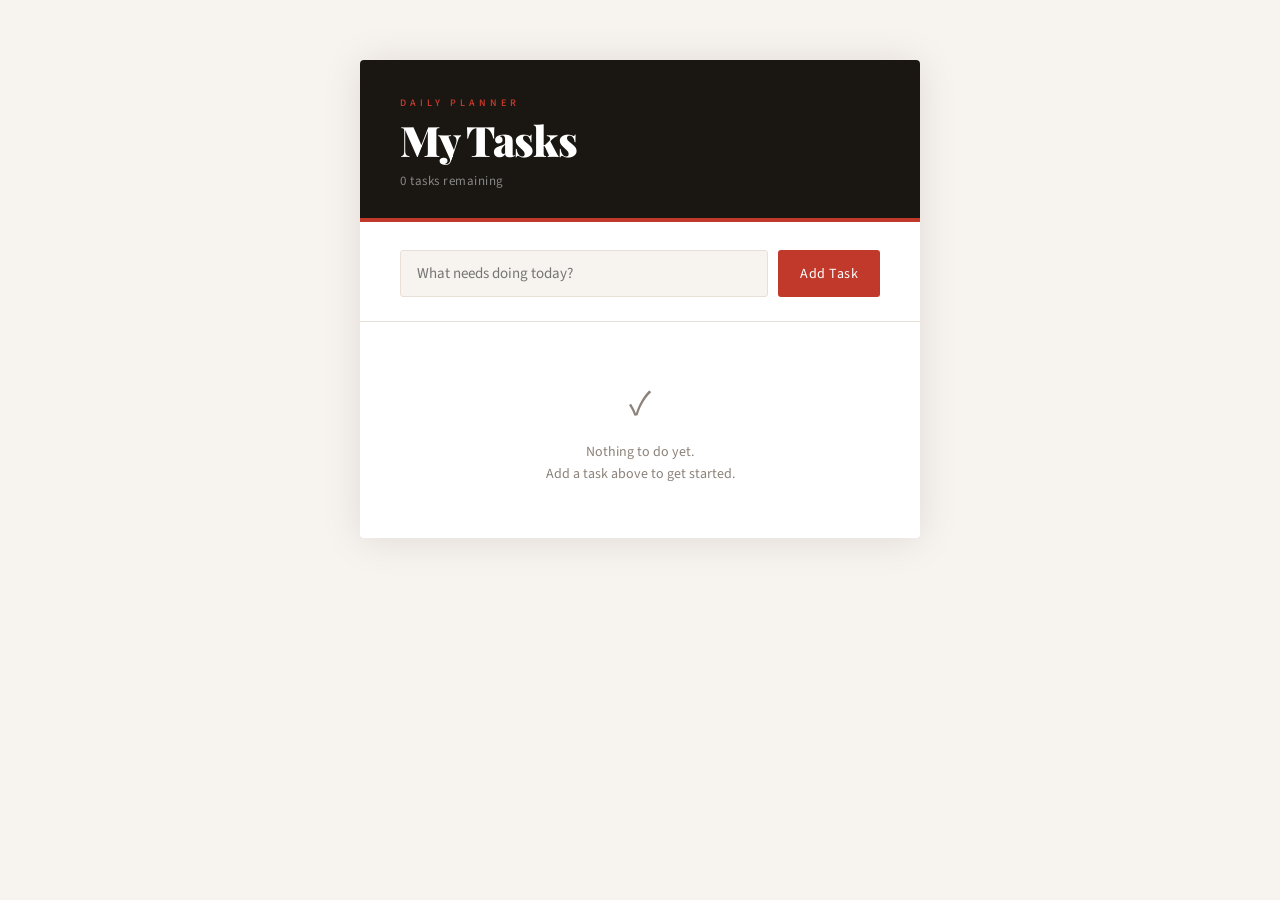
<file: index.html>
<!DOCTYPE html>
<html lang="en">
    <head>
        <meta charset="UTF-8">
        <meta name="Viewport" content="width=device-width, initial-scale=1.0">
        <title>To-Do List</title>


        <!-- Google Fonts Playfair Display for headings, Source Sans 3 for body text -->
        <link rel="preconnect" href="https://fonts.googleapis.com">
        <link rel="preconnect" href="https://fonts.gstatic.com" crossorigin>
        <link href="https://fonts.googleapis.com/css2?family=Playfair+Display:wght@700;900&family=Source+Sans+3:wght@400;600&display=swap" rel="stylesheet">
        
        <link rel="stylesheet" href="style.css">
    </head>

    <body>

        <div class="app">

        
            <!-- ---- Main App Card --------------------------------------------------- -->
            <header class="app-header">
                <div class="label">Daily Planner</div>
                <h1>My Tasks</h1>

                <!-- 
                This '<span>' is updated by JS each time the list changes, so it always
                shows the current count.
                -->
                <p class="task-count">
                    <span id="taskCount">0</span> tasks remaining
                </p>
            </header>

            <!-- Imput section: text field + Add button -->
            <div class="input-section">
                <div class="input-row">

                    <!-- id="taskInput" lets JavaScript find this ellement -->
                    <input
                    type="text"
                    id="taskInput"
                    placeholder="What needs doing today?"
                    maxlength="120"
                    />

                    <!--
                    onclick="addTask()" calls the 'addTask()' function im going to define
                    in script.js when this button ia clicked.
                    -->
                    <button id="addBtn" onclick="addTask()">Add Task</button>
                </div>
            </div>


            <!-- Task list: <li> items are injected here by JavaScript -->
            <div class="list-section">
 
                <!--
                '<ul>' = unordered list (no bulllet nmbers).
                'id="taskList"' is how script.js targets this element to insert tasks
                to it. It stays empty.
                -->
                <ul id="taskList"></ul>
            </div>

        </div>
            
    
        <!--
        The <script> tag after the HTML above. If it came first we would need a specific 
        JavaScript command to wait for the DOM to load to begin executing our JavaScript code
        -->
        <script src="script.js"></script>
        

    </body>
</html>
</file>
<file: style.css>
/* ---- Reset and CSS Variables -------------------------------------- */
/* CSS Variables allow me to define colours once at the top and then 
reuse them wherever I want. If i want to chage the accent colour later 
I only need to edit it on one place                                    */
:root {
    --bg:        #f7f3ee;
    --surface:   #ffffff;
    --ink:       #1a1612;
    --ink-light: #8c8279;
    --accent:    #c0392b;
    --accent-dk: #96281b;
    --border:    #e8e0d6;
}

/* The * selector targets every element on the page. Removing default 
margin/padding gives us a clean slate. box-sizing: border-box means
means padding is counted inside an element's width, not added on top    */
* {
    margin: 0;
    padding: 0;
    box-sizing: border-box;
}

/* ---- Page Body --------------- */
body {
    font-family: 'Source Sans 3', sans-serif;
    background-color: var(--bg);
    color: var(--ink);
    min-height: 100vh;
    display: flex;
    justify-content: center;
    align-items: flex-start;
    padding: 60px 20px 100px;
}
                             
/* ---- Main Card ----------- */
.app {
    background: var(--surface);
    border-radius: 4px;
    width: 100%;
    max-width: 560px;
    box-shadow: 0 2px 40px rgba(26, 22, 18, 0.10);
    overflow: hidden;
}


/* ---- Header ----- */
.app-header {
    background: var(--ink);
    color: #fff;
    padding: 36px 40px 32px;
    position: relative;
}

.app-header .label {
    font-size: 10px;
    font-weight: 600;
    letter-spacing: 4px;
    text-transform: uppercase;
    color: var(--accent);
    margin-bottom: 8px;
}

.app-header h1 {
    font-family: 'Playfair Display', serif;
    font-size: 42px;
    font-weight: 900;
    letter-spacing: -1px;
    line-height: 1.05;
}


.task-count {
    margin-top: 10px;
    font-size: 13px;
    color: #888;
    letter-spacing: 0.5px;
}

/* --- Red bar along header -------- */
.app-header::after {
    content: '';
    position: absolute;
    bottom: 0; left: 0;
    width: 100%; height: 4px;
    background: var(--accent);
}

/* --- Input Section ------------- */
.input-section {
    padding: 28px 40px 24px;
    border-bottom: 1px solid var(--border);
}

/* flex layout put the input and button side by side */
.input-row {
    display: flex;
    gap: 10px;
}

#taskInput {
    flex: 1;
    border: 1.5px solid var(--border);
    border-radius: 3px;
    padding: 12px 16px;
    font-family: 'Source Sans 3', sans-serif;
    font-size: 15px;
    color: var(--ink);
    background: var(--bg);
    outline: none;
    transition: border-color 0.2s;
}

/* Highlight the border when the user clicks into the field */
#taskInput:focus {
    border-color: var(--accent);
}

#addBtn {
    background: var(--accent);
    color: #fff;
    border: none;
    border-radius: 3px;
    padding: 12px 22px;
    font-family: 'Source Sans 3', sans-serif;
    font-size: 14px;
    letter-spacing: 0.5px;
    cursor: pointer;
    transition: background 0.2s, transform 0.1s;
    white-space: nowrap;
}

#addBtn:hover { 
    background: var(--accent-dk); 
}

#addBtn:active {
    transform: scale(0.97); 
}

/* ---- Task List ------------- */ 
.list-section {
    padding: 0 40px 32px;
}

#taskList {
    list-style: none;
    margin-top: 8px;
}

.task-item {
    display: flex;
    align-items: center;
    gap: 14px;
    padding: 15px 0;
    border-bottom: 1px solid var(--border);
    animation: slideIn 0.25s ease;
}

.task-item:last-child {
    border-bottom: none;
}

 @keyframes slideIn {
    from { opacity: 0; transform: translateX(16px); }
    to   { opacity: 1; transform: translateX(0); }
}

/* Custom checkbock */ 
.task-checkbox {
    appearance: none;
    width: 18px;
    height: 18px;
    border: 2px solid var(--border);
    border-radius: 2px;
    cursor: pointer;
    flex-shrink: 0;
    transition: background 0.15s, border-color 0.15s;
    position: relative;
}

 .task-checkbox:checked {
    background: var(--accent);
    border-color: var(--accent);
}


/* White tick drawn with CSS */
.task-checkbox:checked::after {
    content: '';
    position: absolute;
    left: 3px; top: 0px;
    width: 5px; height: 9px;
    border: 2px solid #fff;
    border-top: none;
    border-left: none;
    transform: rotate(45deg);
}


.task-text {
    flex: 1;
    font-size: 15px;
    line-height: 1.4;
    transition: color 0.2s;
}

/* Strike-through style when task is ticked */
.task-text.done {
    text-decoration: line-through;
    color: var(--ink-light);
}

.remove-btn {
    background: none;
    border: 1px solid transparent;
    border-radius: 3px;
    color: var(--ink-light);
    font-family: 'Source Sans 3', sans-serif;
    font-size: 12px;
    font-weight: 600;
    letter-spacing: 0.5px;
    padding: 4px 10px;
    cursor: pointer;
    transition: color 0.2s, border-color 0.2s;
    flex-shrink: 0;
}

.remove-btn:hover {
    color: var(--accent);
    border-color: var(--accent);
}

/* ── Empty State ─────────────────── */
.empty-state {
    text-align: center;
    padding: 48px 0 20px;
    color: var(--ink-light);
}

.empty-state .empty-icon { 
    font-size: 36px; 
    margin-bottom: 12px; 
}

.empty-state p { 
    font-size: 14px; 
    line-height: 1.6; 
}
</file>
